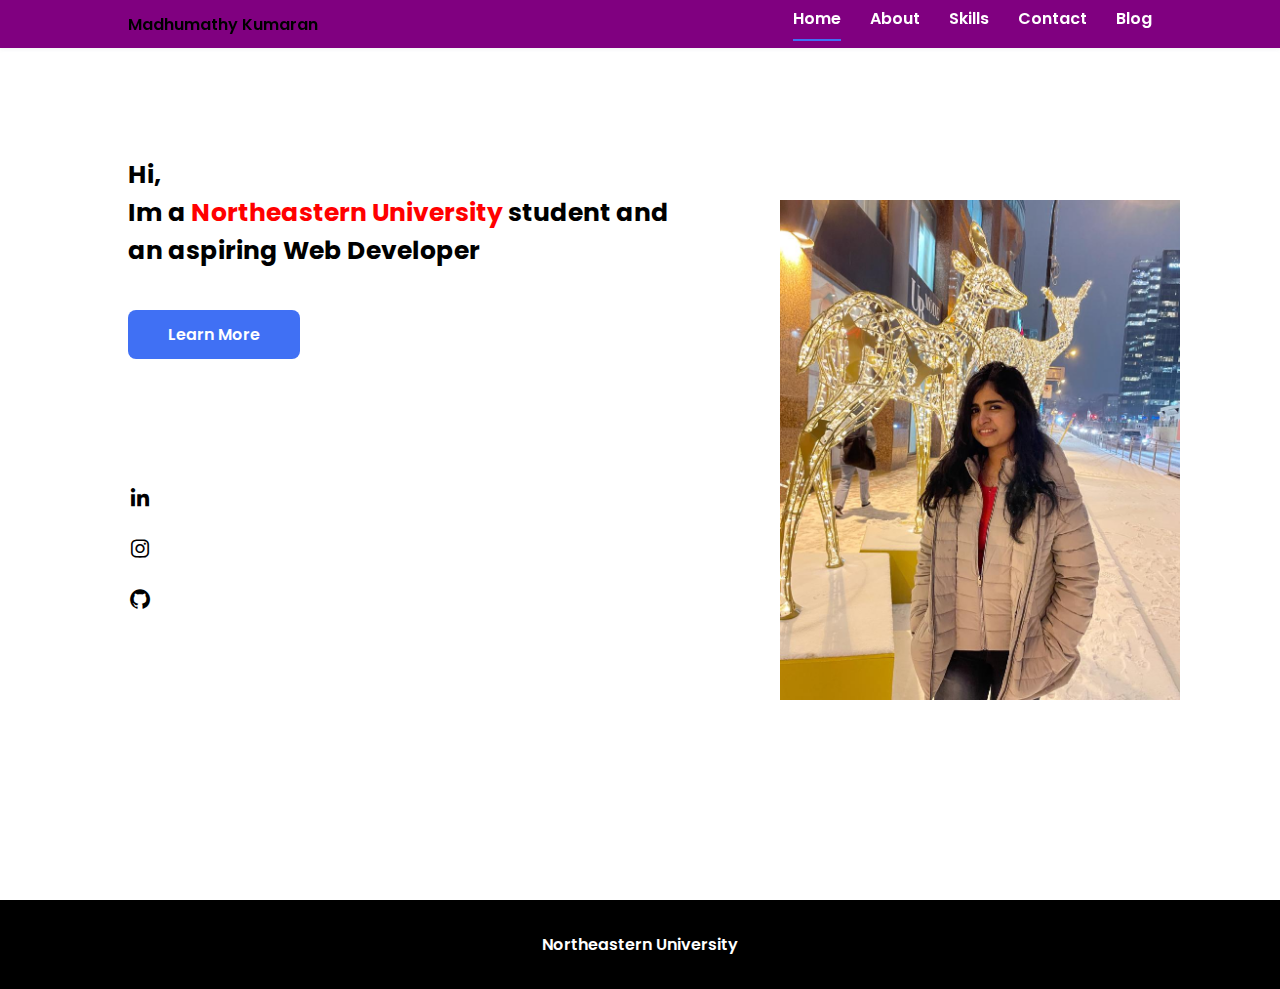
<file: index.html>
<!DOCTYPE html>
<html lang="en">
    <head>
        <meta charset="UTF-8">
        <meta name="apple-mobile-web-app-capable" content="yes">
        <meta name="apple-mobile-web-app-status-bar-style" content="black">
        <meta name="viewport" content="width=device-width, initial-scale=1.0">
        <link rel="stylesheet" href="style.css">
        <link href='https://cdn.jsdelivr.net/npm/boxicons@2.0.5/css/boxicons.min.css' rel='stylesheet'>

        <title>Portfolio Website</title>
    </head>
    <body>

        

         <header class="l-header">
            <nav class="nav bd-grid">
                <div>
                    <a href="./index.html" class="nav__logo">Madhumathy Kumaran</a>
                </div>

                <div class="nav__menu" id="nav-menu">
                    <ul class="nav__list">
                        <li class="nav__item"><a href="./index.html" class="nav__link active">Home</a></li>
                        <li class="nav__item"><a href="./Pages/About.html" class="nav__link ">About</a></li>
                        <li class="nav__item"><a href="./Pages/Skills.html" class="nav__link">Skills</a></li>
                        <li class="nav__item"><a href="./Pages/contact.html" class="nav__link">Contact</a></li>
                        <li class="nav__item"><a href="./Pages/Blog.html" class="nav__link">Blog</a></li>
                    </ul>
                </div>

                 
            </nav>
        </header>

        <main class="l-main">
            <!--===== HOME =====-->
            <section class="home bd-grid" id="home">
                <div class="home__data">
                    <h1 class="home__title">Hi,<br>Im a  <span class="home__title-color">Northeastern University</span> student and <br> an aspiring Web Developer</h1>

                    <a href="./Pages/About.html" class="button">Learn More</a>
                </div>
                <div class="home__social">
                    <a href="https://www.linkedin.com/in/madhumathy-kumaran-67b3b9121/" class="home__social-icon"><i class='bx bxl-linkedin'></i></a>
                    <a href="https://www.instagram.com/" class="home__social-icon"><i class='bx bxl-instagram' ></i></a>
                    <a href="https://github.com/madhumathykumaran" class="home__social-icon"><i class='bx bxl-github' ></i></a>
                </div>  

                
                <div class="home__image">    
                    <Img Src="./WhatsApp Image 2023-02-09 at 11.36.59 PM.jpeg" Alt="">
                </div>
            </section>

            <!--===== ABOUT =====-->
            <!-- <section class="about section " id="about">
                <h2 class="section-title">About</h2>

                <div class="about__container bd-grid">
                    <div class="about__img">
                        <img src="img/about.png" alt="">
                    </div>
                    
                    <div>
                        <h2 class="about__subtitle">I'am Coding Master</h2>
                        <p class="about__text">Lorem, ipsum dolor sit amet consectetur adipisicing elit. Voluptate cum expedita quo culpa tempora, assumenda, quis fugiat ut voluptates soluta, aut earum nemo recusandae cumque perferendis! Recusandae alias accusamus atque.</p>           
                    </div>                                   
                </div>
            </section> -->

            <!-- ===== SKILLS =====
            <section class="skills section" id="skills">
                <h2 class="section-title">Skills</h2>

                <div class="skills__container bd-grid">          
                    <div>
                        <h2 class="skills__subtitle">Profesional Skills</h2>
                        <p class="skills__text">Lorem ipsum dolor sit, amet consectetur adipisicing elit. Velit optio id vero amet, alias architecto consectetur error eum eaque sit.</p>
                        <div class="skills__data">
                            <div class="skills__names">
                                <i class='bx bxl-html5 skills__icon'></i>
                                <span class="skills__name">JAVASCRIPT</span>
                            </div>
                            <div class="skills__bar skills__html">

                            </div>
                            <div>
                                <span class="skills__percentage">50%</span>
                            </div>
                        </div>
                        <div class="skills__data">
                            <div class="skills__names">
                                <i class='bx bxl-css3 skills__icon'></i>
                                <span class="skills__name">Java</span>
                            </div>
                            <div class="skills__bar skills__css">
                                
                            </div>
                            <div>
                                <span class="skills__percentage">70%</span>
                            </div>
                        </div>
                        <div class="skills__data">
                            <div class="skills__names">
                                <i class='bx bxl-javascript skills__icon' ></i>
                                <span class="skills__name">Python</span>
                            </div>
                            <div class="skills__bar skills__js">
                                
                            </div>
                            <div>
                                <span class="skills__percentage">30%</span>
                            </div>
                        </div>
                        <div class="skills__data">
                            <div class="skills__names">
                                <i class='bx bxs-paint skills__icon'></i>
                                <span class="skills__name">Html</span>
                            </div>
                            <div class="skills__bar skills__ux">
                                
                            </div>
                            <div>
                                <span class="skills__percentage">75%</span>
                            </div>
                        </div>
                    </div>
                    
                    <div>              
                        <img src="skills.jpeg" alt="" class="skills__img">
                    </div>
                </div>
            </section>

            <!--===== WORK =====-->
            <!-- <section class="work section" id="work">
                <h2 class="section-title">Work</h2>

                <div class="work__container bd-grid">
                    <div class="work__img">
                        <img src="./rbc-customer-story-photo1@2x.jpeg" alt="">
                    </div>
                    <div class="work__img">
                        <img src="./ibm.jpeg" alt="">
                    </div>
                </div>
            </section>

            <!--===== CONTACT =====-->
            <!-- <section class="contact section" id="contact">
                <h2 class="section-title">Contact</h2>

                <div class="contact__container bd-grid">
                    <form action="" class="contact__form">
                        <input type="text" placeholder="Name" class="contact__input">
                        <input type="mail" placeholder="Email" class="contact__input">
                        <textarea name="" id="" cols="0" rows="10" class="contact__input"></textarea>
                        <input type="button" value="Enter" class="contact__button button">
                    </form>
                </div>
            </section>
        </main> --> 

        <!--===== FOOTER =====-->
        <footer class="footer">
            
            
            <p> Northeastern University </p>
        </footer>
    </body>
</html>
</file>
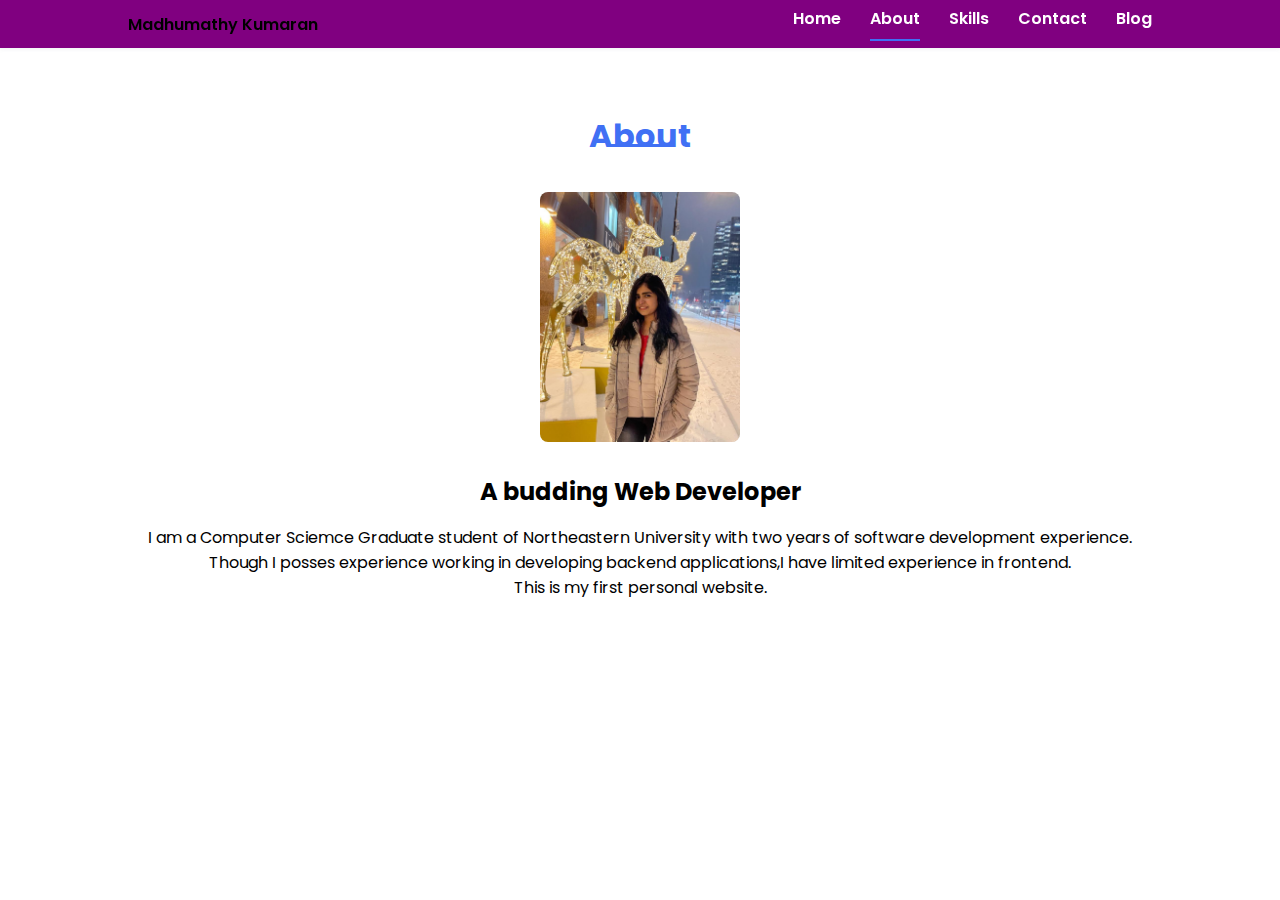
<file: Pages/About.html>
<!DOCTYPE html>
<html lang="en">
    <head>
        <meta charset="UTF-8">
        <meta name="viewport" content="width=device-width, initial-scale=1.0">
        <link rel="stylesheet" href="./../style.css">

        <title>About</title>
    </head>

    <body>

        <main class="l-main">
        
            <header class="l-header">
                <nav class="nav bd-grid">
                    <div>
                        <a href="./../index.html" class="nav__logo">Madhumathy Kumaran</a>
                    </div>
    
                    <div class="nav__menulist" id="nav-menu">
                        <ul class="nav__list">
                            <li class="nav__item"><a href="./../index.html" class="nav__link ">Home</a></li>
                            <li class="nav__item"><a href="./About.html" class="nav__link active ">About</a></li>
                            <li class="nav__item"><a href="./Skills.html" class="nav__link">Skills</a></li>
                            <li class="nav__item"><a href="./contact.html" class="nav__link">Contact</a></li>
                            <li class="nav__item"><a href="./Blog.html" class="nav__link">Blog</a></li>
                        </ul>
                    </div>
    
                    <!-- <div class="nav__toggle" id="nav-toggle">
                        <i class='bx bx-menu'></i>
                    </div> -->
                </nav>
            </header>

        <!--===== ABOUT =====-->
        <section class="about section " id="about">
            <h2 class="section-title">About</h2>

            <div class="about__container bd-grid">
                <div class="about__img">
                    <img src="./../WhatsApp Image 2023-02-09 at 11.36.59 PM.jpeg" alt="">
                </div>
                
                <div>
                    <h2 class="about__subtitle">A budding Web Developer</h2>
                    <p class="about__text"> I am a Computer Sciemce Graduate student of Northeastern University with two years of software development experience.<br> Though I posses experience working in developing backend applications,I have limited experience in frontend.<br> This is my first personal website.  </p>           
                </div>                                   
            </div>
        </section>
    </main>
        </body>
        </html>
</file>
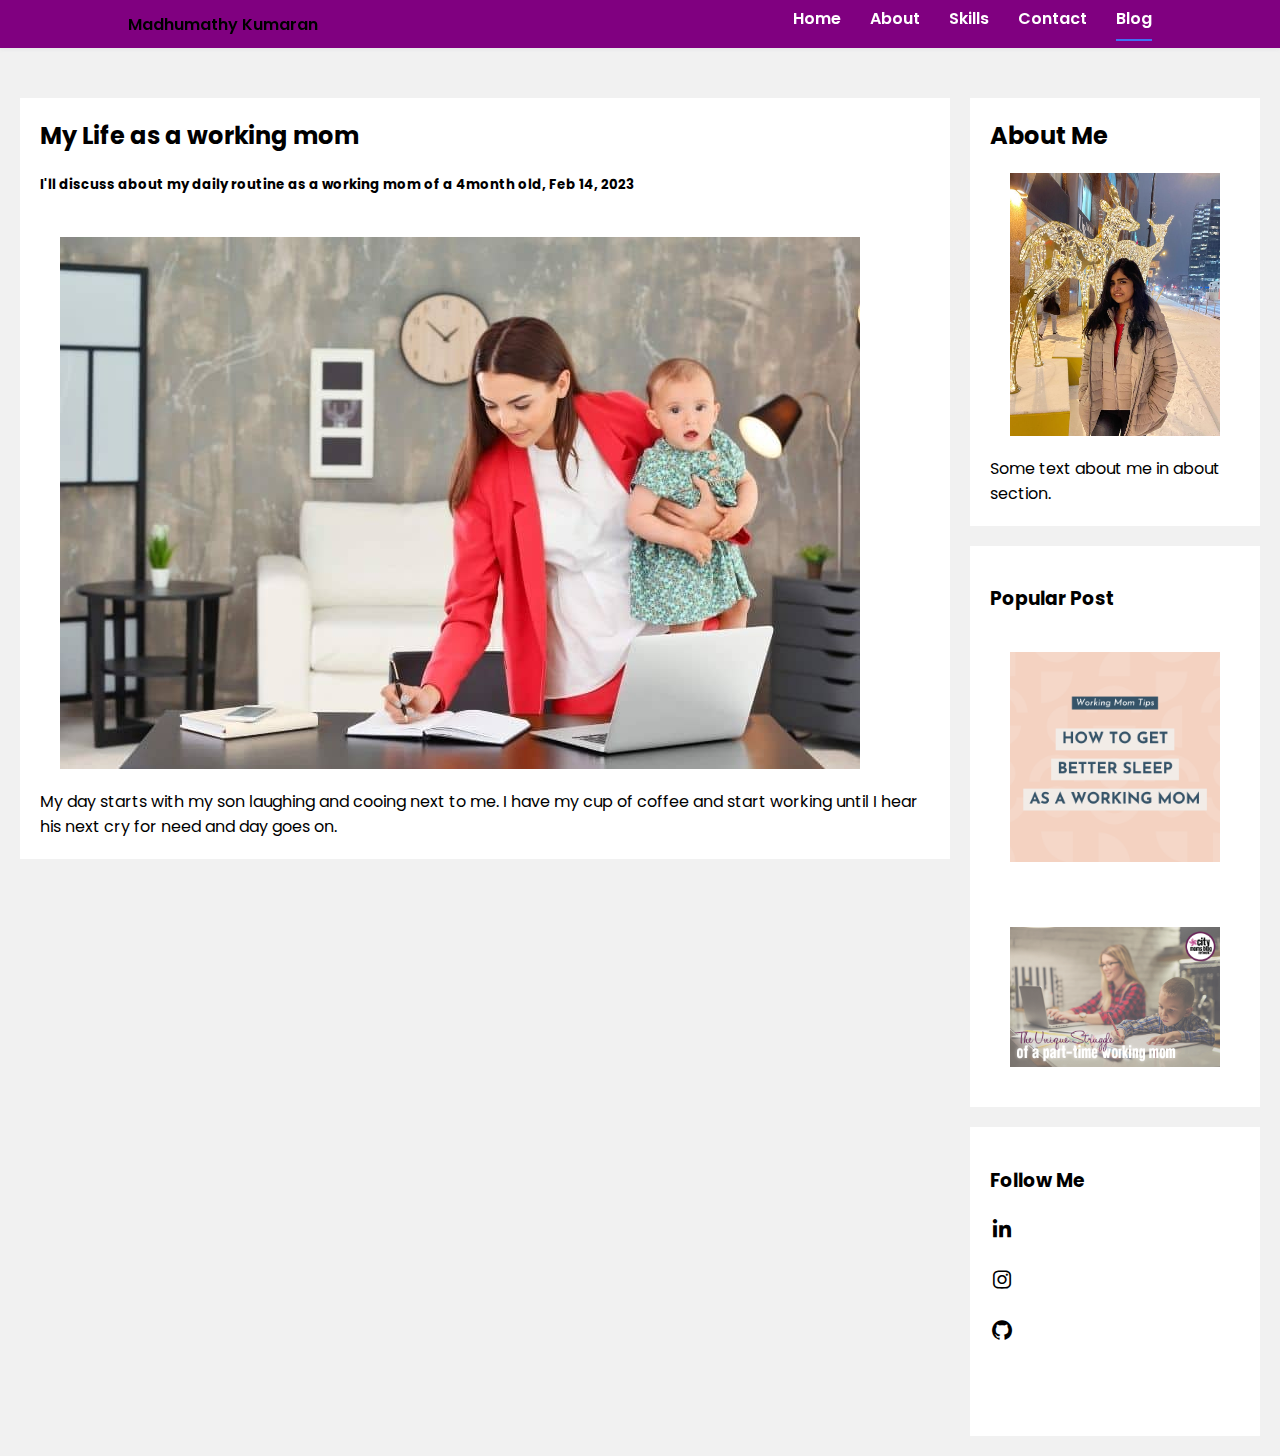
<file: Pages/Blog.html>
<!DOCTYPE html>
<!-- Created By CodingLab - www.codinglabweb.com -->
<html lang="en" dir="ltr">
  <head>
    <meta charset="UTF-8">
   <!-- <title> Responsive Contact Us Form  | CodingLab </title>-->
    <link rel="stylesheet" href="./../css/blog.css">
    <link rel="stylesheet" href="./../style.css">
    <!-- Fontawesome CDN Link -->
    <link rel="stylesheet" href="https://cdnjs.cloudflare.com/ajax/libs/font-awesome/5.15.2/css/all.min.css"/>
    <link href='https://cdn.jsdelivr.net/npm/boxicons@2.0.5/css/boxicons.min.css' rel='stylesheet'>

     <meta name="viewport" content="width=device-width, initial-scale=1.0">
   </head>

<body>

  <header class="l-header">
    <nav class="nav bd-grid">
        <div>
            <a href="#" class="nav__logo">Madhumathy Kumaran</a>
        </div>

        <div class="nav__menu" id="nav-menu">
            <ul class="nav__list">
                <li class="nav__item"><a href="./../index.html" class="nav__link ">Home</a></li>
                <li class="nav__item"><a href="./About.html" class="nav__link ">About</a></li>
                <li class="nav__item"><a href="./Skills.html" class="nav__link">Skills</a></li>
                <li class="nav__item"><a href="./contact.html" class="nav__link ">Contact</a></li>
                <li class="nav__item"><a href="./Blog.html" class="nav__link active">Blog</a></li>
            </ul>
        </div>

        <!-- <div class="nav__toggle" id="nav-toggle">
            <i class='bx bx-menu'></i>
        </div> -->
    </nav>
</header>

<div class="row">
  <div class="leftcolumn">
    <div class="card">
      <h2>My Life as a working mom</h2>
      <h5>I'll discuss about my daily routine as a working mom of a 4month old, Feb 14, 2023</h5>
      <div class="img" style="height: fit-content;">
        <img src="./../working_moms.jpg" alt="">
      </div>
      <p>My day starts with my son laughing and cooing next to me. I have my cup of coffee and start working until I hear his next cry for need and day goes on.</p>
    </div>
   
  </div>
  <div class="rightcolumn">
    <div class="card">
      <h2>About Me</h2>
      <div class="img" style="height: fit-content;">
        <img src="./../WhatsApp Image 2023-02-09 at 11.36.59 PM.jpeg" alt="">
      </div>
      <p>Some text about me in about section.</p>
    </div>
    <div class="card">
      <h3>Popular Post</h3>
      <div class="img" style="height: fit-content;">
        <img src="./../Blog-Working-Mom-Tips.png" alt="">
      </div><br>
      <div class="img" style="height: fit-content;">
        <img src="./../Struggle_Part-Time_Mom_featured_12-13-16.png" alt="">
      </div>
    </div>
    <div class="card">
      <h3>Follow Me</h3>
   

    <div class="home__social">
       <a href="https://www.linkedin.com/in/madhumathy-kumaran-67b3b9121/" class="home__social-icon"><i class='bx bxl-linkedin'></i></a>
       <a href="https://www.instagram.com/" class="home__social-icon"><i class='bx bxl-instagram' ></i></a>
       <a href="https://github.com/madhumathykumaran" class="home__social-icon"><i class='bx bxl-github' ></i></a>
   </div>  
  </div>
    </div>
  </div>
</div>

</body>
</file>
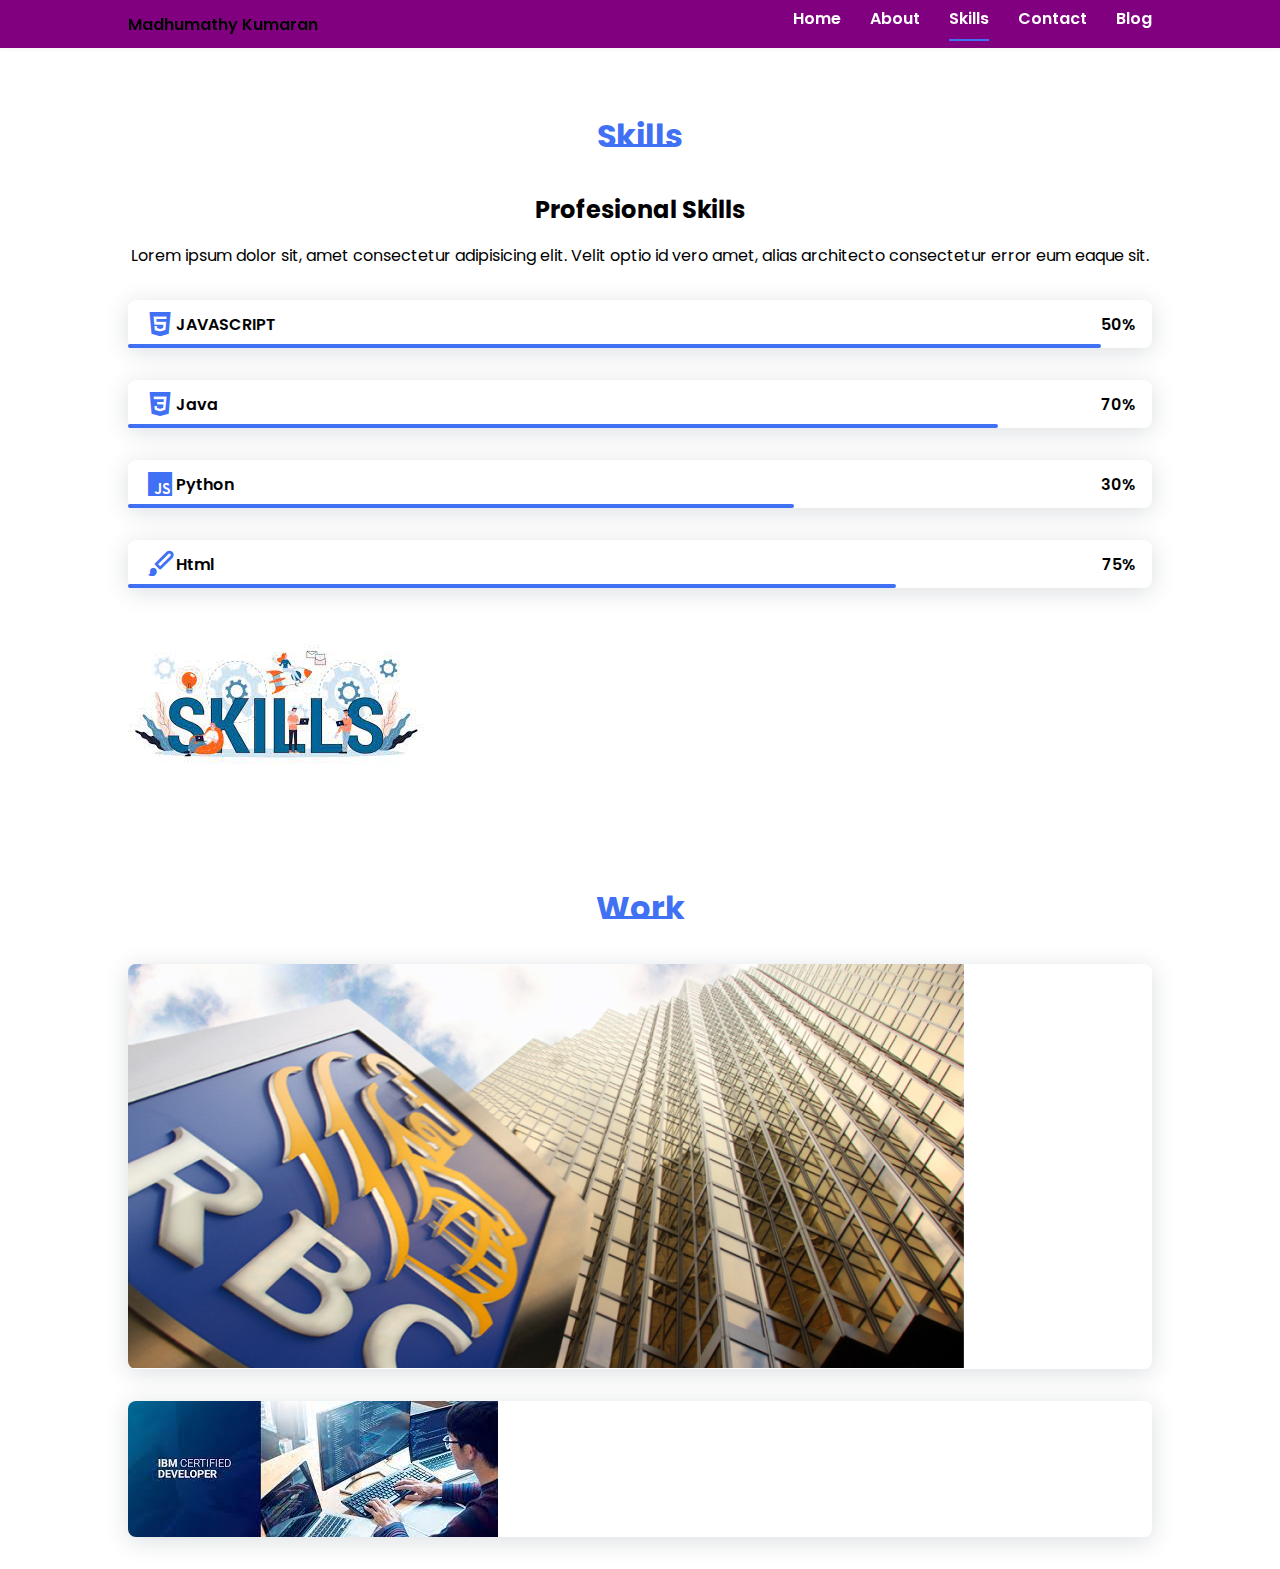
<file: Pages/Skills.html>
<!DOCTYPE html>
<html lang="en">
    <head>
        <meta charset="UTF-8">
        <meta name="viewport" content="width=device-width, initial-scale=1.0">
        <link rel="stylesheet" href="./../style.css">
        <link href='https://cdn.jsdelivr.net/npm/boxicons@2.0.5/css/boxicons.min.css' rel='stylesheet'>

        <title>Portfolio Website</title>
    </head>

    <body>

        <main class="l-main">
        
            <header class="l-header">
                <nav class="nav bd-grid">
                    <div>
                        <a href="#" class="nav__logo">Madhumathy Kumaran</a>
                    </div>
            
                    <div class="nav__menu" id="nav-menu">
                        <ul class="nav__list">
                            <li class="nav__item"><a href="./../index.html" class="nav__link ">Home</a></li>
                            <li class="nav__item"><a href="./About.html" class="nav__link ">About</a></li>
                            <li class="nav__item"><a href="./Skills.html" class="nav__link active">Skills</a></li>
                            <li class="nav__item"><a href="./contact.html" class="nav__link ">Contact</a></li>
                            <li class="nav__item"><a href="./Blog.html" class="nav__link ">Blog</a></li>
                        </ul>
                    </div>
            
                    <!-- <div class="nav__toggle" id="nav-toggle">
                        <i class='bx bx-menu'></i>
                    </div> -->
                </nav>
            </header>

        <section class="skills section" id="skills">
            <h2 class="section-title">Skills</h2>

            <div class="skills__container bd-grid">          
                <div>
                    <h2 class="skills__subtitle">Profesional Skills</h2>
                    <p class="skills__text">Lorem ipsum dolor sit, amet consectetur adipisicing elit. Velit optio id vero amet, alias architecto consectetur error eum eaque sit.</p>
                    <div class="skills__data">
                        <div class="skills__names">
                            <i class='bx bxl-html5 skills__icon'></i>
                            <span class="skills__name">JAVASCRIPT</span>
                        </div>
                        <div class="skills__bar skills__html">

                        </div>
                        <div>
                            <span class="skills__percentage">50%</span>
                        </div>
                    </div>
                    <div class="skills__data">
                        <div class="skills__names">
                            <i class='bx bxl-css3 skills__icon'></i>
                            <span class="skills__name">Java</span>
                        </div>
                        <div class="skills__bar skills__css">
                            
                        </div>
                        <div>
                            <span class="skills__percentage">70%</span>
                        </div>
                    </div>
                    <div class="skills__data">
                        <div class="skills__names">
                            <i class='bx bxl-javascript skills__icon' ></i>
                            <span class="skills__name">Python</span>
                        </div>
                        <div class="skills__bar skills__js">
                            
                        </div>
                        <div>
                            <span class="skills__percentage">30%</span>
                        </div>
                    </div>
                    <div class="skills__data">
                        <div class="skills__names">
                            <i class='bx bxs-paint skills__icon'></i>
                            <span class="skills__name">Html</span>
                        </div>
                        <div class="skills__bar skills__ux">
                            
                        </div>
                        <div>
                            <span class="skills__percentage">75%</span>
                        </div>
                    </div>
                </div>
                
                <div>              
                    <img src="./../skills.jpeg" alt="" class="skills__img">
                </div>
            </div>
        </section>

        <!--===== WORK =====-->
        <section class="work section" id="work">
            <h2 class="section-title">Work</h2>

            <div class="work__container bd-grid">
                <div class="work__img">
                    <img src="./../rbc-customer-story-photo1@2x.jpeg" alt="">
                </div>
                <div class="work__img">
                    <img src="./../ibm.jpeg" alt="">
                </div>
            </div>
        
        </section>
    </main>
        </body>
        </html>
</file>
<file: style.css>
@import url("https://fonts.googleapis.com/css2?family=Poppins:wght@400;600;700&amp;display=swap");
/*===== VARIABLES CSS =====*/
:root{
  --header-height: 3rem;
  --font-semi: 600;
}

/*===== Colores =====*/
:root{
  --first-color: #4070F4;
  --second-color: Black;
}

/*===== Fuente y tipografia =====*/
:root{
  --body-font: 'Poppins', sans-serif;
  --big-font-size: 2rem;
  --h2-font-size: 1.25rem;
  --normal-font-size: 0.938rem;
}
@media screen and (min-width: 768px){
  :root{
    --big-font-size: 3.5rem;
    --h2-font-size: 2rem;
    --normal-font-size: 1rem;
    
  }
}

/*===== Margenes =====*/
:root{
  --mb-1: 0.5rem;
  --mb-2: 1rem;
  --mb-3: 1.5rem;
  --mb-4: 2rem;
  --mb-5: 2.5rem;
  --mb-6: 3rem;
}

/*===== z index =====*/
:root{
  --z-back: -10;
  --z-normal: 1;
  --z-tooltip: 10;
  --z-fixed: 100;
}

/*===== BASE =====*/
*,::before,::after{
  box-sizing: border-box;
}
html{
  scroll-behavior: smooth;
}
body{
  margin: var(--header-height) 0 0 0;
  font-family: var(--body-font);
  font-size: var(--normal-font-size);
  color: var(--second-color);
}
h1,h2,p{
  margin: 0;
  
  
  
}
ul{
  margin: 0;
  padding: 0;
  list-style: none;
}
a{
  text-decoration: none;
}

img{
  max-width: 100%;
  height: auto;
  display: block;
}

/*===== CLASS CSS ===== */
.section-title{
  position: relative;
  font-size: var(--h2-font-size);
  color: var(--first-color);
  margin-top: var(--mb-2);
  margin-bottom: var(--mb-4);
  text-align: center;
}
.section-title::after{
  position: absolute;
  content: "";
  width: 64px;
  height: 0.18rem;
  left: 0;
  right: 0;
  margin: auto;
  top: 2rem;
  background-color: var(--first-color);
}
.section{
  padding-top: 3rem;
  padding-bottom: 2rem;
}

/*===== LAYOUT =====*/
.bd-grid{
  max-width: 1024px;
  display: grid;
  grid-template-columns: 100%;
  grid-column-gap: 2rem;
  width: calc(100% - 2rem);
  margin-left: var(--mb-2);
  margin-right: var(--mb-2);
}
.l-header{
  width: 100%;
  position: fixed;
  top: 0;
  left: 0;
  z-index: var(--z-fixed);
  background-color: purple;
  box-shadow: 0 1px 4px rgba(146,161,176,.15);
}

/*===== NAV =====*/
.nav{
  height: var(--header-height);
  display: flex;
  justify-content: space-between;
  align-items: center;
  font-weight: var(--font-semi);
}
.nav__list
{
  display: flex;
  padding-top: 20px;
}

@media screen and (max-width: 768px){
  /* .nav {
    flex-direction: column;
  } */
  .nav_menu {
    position: fixed;
    top: var(--header-height);
    right: -100%;
    width: 80%;
    height: 100%;
    padding: 2rem;
    background-color: black;
    transition: .5s;
  }
  
}
.nav__item{
  margin-bottom: var(--mb-4);
  margin-left: 29px;
}

.nav__link{
  position: relative;
  color: #fff;
}
.nav__link:hover{
  position: relative;
}
.nav__link:focus {
  color: blue;
}
.nav__link:hover::after{
  position: absolute;
  content: "";
  width: 100%;
  height: 0.18rem;
  left: 0;
  top: 2rem;
  background-color: var(--first-color);
}
.nav__logo{
  color: var(--second-color);
}
.nav__toggle{
  color: var(--second-color);
  font-size: 1.5rem;
  cursor: pointer;
}

/*Active menu*/
.active::after{
  position: absolute;
  content: "";
  width: 100%;
  height: 0.18rem;
  left: 0;
  top: 2rem;
  background-color: var(--first-color);
}

/*=== Show menu ===*/
.show{
  right: 0;
}


/*===== HOME =====*/
.home{
  height: calc(100vh - 3rem);
  row-gap: 1rem;
}
.home__data{
  align-self: center;
  
}
.home__title{
  font-size: 25px;
  margin-bottom: var(--mb-5);
}
.home__title-color{
  color: red;
}
.home__social{
  display: flex;
  flex-direction: column;
  margin-bottom: 50px;
  
}
.home__social-icon{
  width: max-content;
  margin-bottom: var(--mb-2);
  font-size: 1.5rem;
  color: black;
}
.home__social-icon:hover{
  color: var(--first-color);
}
.home__image{
  position: absolute;
  right: 0;
  bottom: 0;
  top: 200px;
  width: 500px;
  height: 400px;
  padding-right: 100px;
}

/*BUTTONS*/
.button{
  display: inline-block;
  background-color: var(--first-color);
  color: #fff;
  padding: .75rem 2.5rem;
  font-weight: var(--font-semi);
  border-radius: .5rem;
}
.button:hover{
  box-shadow: 0 10px 36px rgba(0,0,0,.15);
}

/* ===== ABOUT =====*/
.about__container{
  row-gap: 2rem;
  text-align: center;
}
.about__subtitle{
  margin-bottom: var(--mb-2);
}
.about__img{
  justify-self: center;
}
.about__img img{
  width: 200px;
  border-radius: .5rem;
}

/* ===== SKILLS =====*/
.skills__container{
  column-gap: normal;
  text-align: center;
  justify-content: space-evenly;
}
.skills__subtitle{
  margin-bottom: var(--mb-2);
}
.skills__text{
  margin-bottom: var(--mb-4);
}
.skills__data{
  display: flex;
  justify-content: space-between;
  align-items: center;
  position: relative;
  font-weight: var(--font-semi);
  padding: .5rem 1rem;
  margin-bottom: var(--mb-4);
  border-radius: .5rem;
  box-shadow: 0 4px 25px rgba(14,36,49,.15);
}
.skills__icon{
  font-size: 2rem;
  margin-right: 0px ;
  color: var(--first-color);
}
.skills__names{
  display: flex;
  align-items: center;
}
.skills__bar{
  position: absolute;
  left: 0;
  bottom: 0;
  background-color: var(--first-color);
  height: .25rem;
  border-radius: .5rem;
  z-index: var(--z-back);
}
.skills__html{
  width: 95%;
}
.skills__css{
  width: 85%;
}
.skills__js{
  width: 65%;
}
.skills__ux{
  width: 75%;
}
.skills__img{
  border-radius: .5rem;
  margin-right: 10px;
}


/* ===== WORK =====*/
.work__container{
  row-gap: 2rem;
}
.work__img{
  box-shadow: 0 4px 25px rgba(14,36,49,.15);
  border-radius: .5rem;
  overflow: hidden;
}
.work__img img{
  transition: 1s;
  cursor: pointer;
}
.work__img img:hover{
  transform: scale(1.1);
}

/* ===== CONTACT =====*/
.contact__input{
  width: 100%;
  font-size: var(--normal-font-size);
  font-weight: var(--font-semi);
  padding: 1rem;
  border-radius: .5rem;
  border: 1.5px solid var(--second-color);
  outline: none;
  margin-bottom: var(--mb-4);
}
.contact__button{
  display: block;
  border: none;
  outline: none;
  font-size: var(--normal-font-size);
  cursor: pointer;
  margin-left: auto;
}

/* ===== FOOTER =====*/
.footer{
  background-color: var(--second-color);
  color: #fff;
  text-align: center;
  font-weight: var(--font-semi);
  padding: 2rem 0;
}
.footer__title{
  font-size: 2rem;
  margin-bottom: var(--mb-4);
}
.footer__social{
  margin-bottom: var(--mb-4);
}
.footer__icon{
  font-size: 1.5rem;
  color: #fff;
  margin: 0 var(--mb-2)
}

/* ===== MEDIA QUERIES=====*/
@media screen and (max-width: 768px){

  :root{
    --big-font-size: 3.5rem;
    --h2-font-size: 2rem;
    --normal-font-size: 1rem;
    
  }
  body{
    margin: 0;
  }
  .section{
    padding-top: 4rem;
    padding-bottom: 3rem;
  }
  .section-title{
    margin-bottom: var(--mb-6);
  }
  .section-title::after{
    width: 80px;
    top: 3rem;
  }
  .l-header {
    height: 250px;
  }
  

  .nav{
    height: calc(var(--header-height) + 1rem);
  }
  .nav__list{
    display: flex;
    flex-direction: column;
    row-gap: 20px;
    padding-top: 150px;
  }
  .nav__item{
    margin-left: var(--mb-6);
    margin-bottom: 0;
  }
  .nav__toggle{
    display:contents;
  }
  .nav__link{
    color: white;
  }

  .home{
    height: 100vh;
  }
  .home__data{
    margin-top: 710px;
    align-self: flex-end;
  }
  .home__social{
    margin-top:100px;
    padding-top: 0;
    padding-bottom: 2.5rem;
    flex-direction: row;
    align-self: flex-end;
  }
  .home__social-icon{
    margin-bottom: 0;
    margin-right: var(--mb-4);
  }
  .home__img{
    width: 457px;
    bottom: 15%;
    align-self: flex-end;
  }

  .about__container, .skills__container{
    margin-top: 200px;
    grid-template-columns: repeat(2,1fr);
    align-items: center;
    text-align: initial;
  }
  .about__img img{
    width: 300px;
  }
  .work__container{
    grid-template-columns: repeat(3, 1fr);
    grid-template-rows: repeat(2,1fr);
    column-gap: 2rem;
  }
  .contact__form{
    width: 360px;
  }
  .contact__container{
    justify-items: center;
  }
  .footer {
    margin-top: 700px;
  }
}

@media screen and (min-width: 1024px) {
  .bd-grid {
    margin-left: auto;
    margin-right: auto;
  }
  .home__img {
    right: 10%;
  }
}
</file>
<file: css/blog.css>
* {
    box-sizing: border-box;
  }
  
  body {
    font-family: Arial;
    padding: 20px;
    background: #f1f1f1;
  }
  
  
  
  /* Create two unequal columns that floats next to each other */
  /* Left column */
  .leftcolumn {
    float: left;
    width: 75%;
    margin-top:  10px;
  }
  
  /* Right column */
  .rightcolumn {
    float: left;
    width: 25%;
    padding-left: 20px;
    margin-top:  10px;
  }
  
  /* Fake image */
  .img {
    
    width: 100%;
    padding: 20px;
  }
  
  /* Add a card effect for articles */
  .card {
    background-color: white;
    padding: 20px;
    margin-top: 20px;
  }
  
  /* Clear floats after the columns */
  .row:after {
    content: "";
    display: table;
    clear: both;
    margin-top: 30px;
  }
  
  /* Footer */
  .footer {
    padding: 20px;
    text-align: center;
    background: #ddd;
    margin-top: 20px;
  }
  
  /* Responsive layout - when the screen is less than 800px wide, make the two columns stack on top of each other instead of next to each other */
  @media screen and (max-width: 800px) {
    .leftcolumn, .rightcolumn {
      width: 100%;
      padding: 0;
    }
  }
</file>
